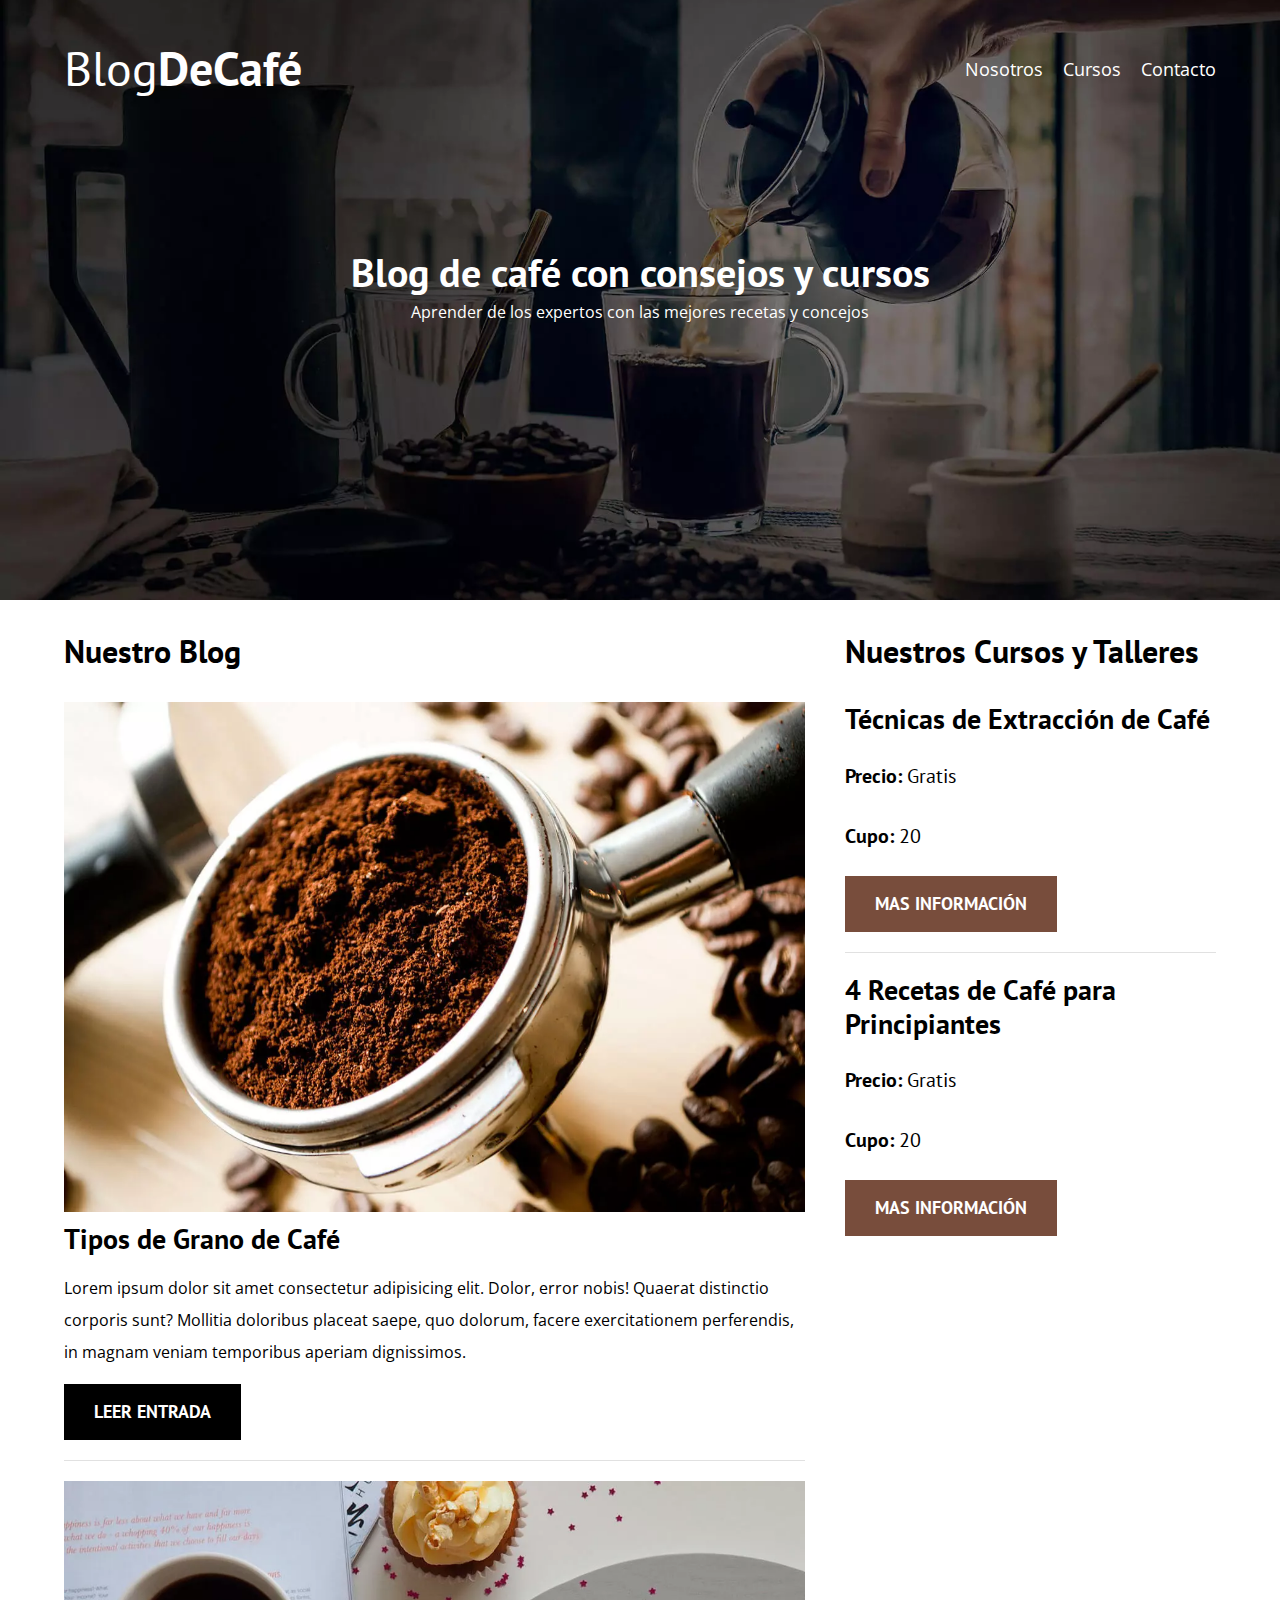
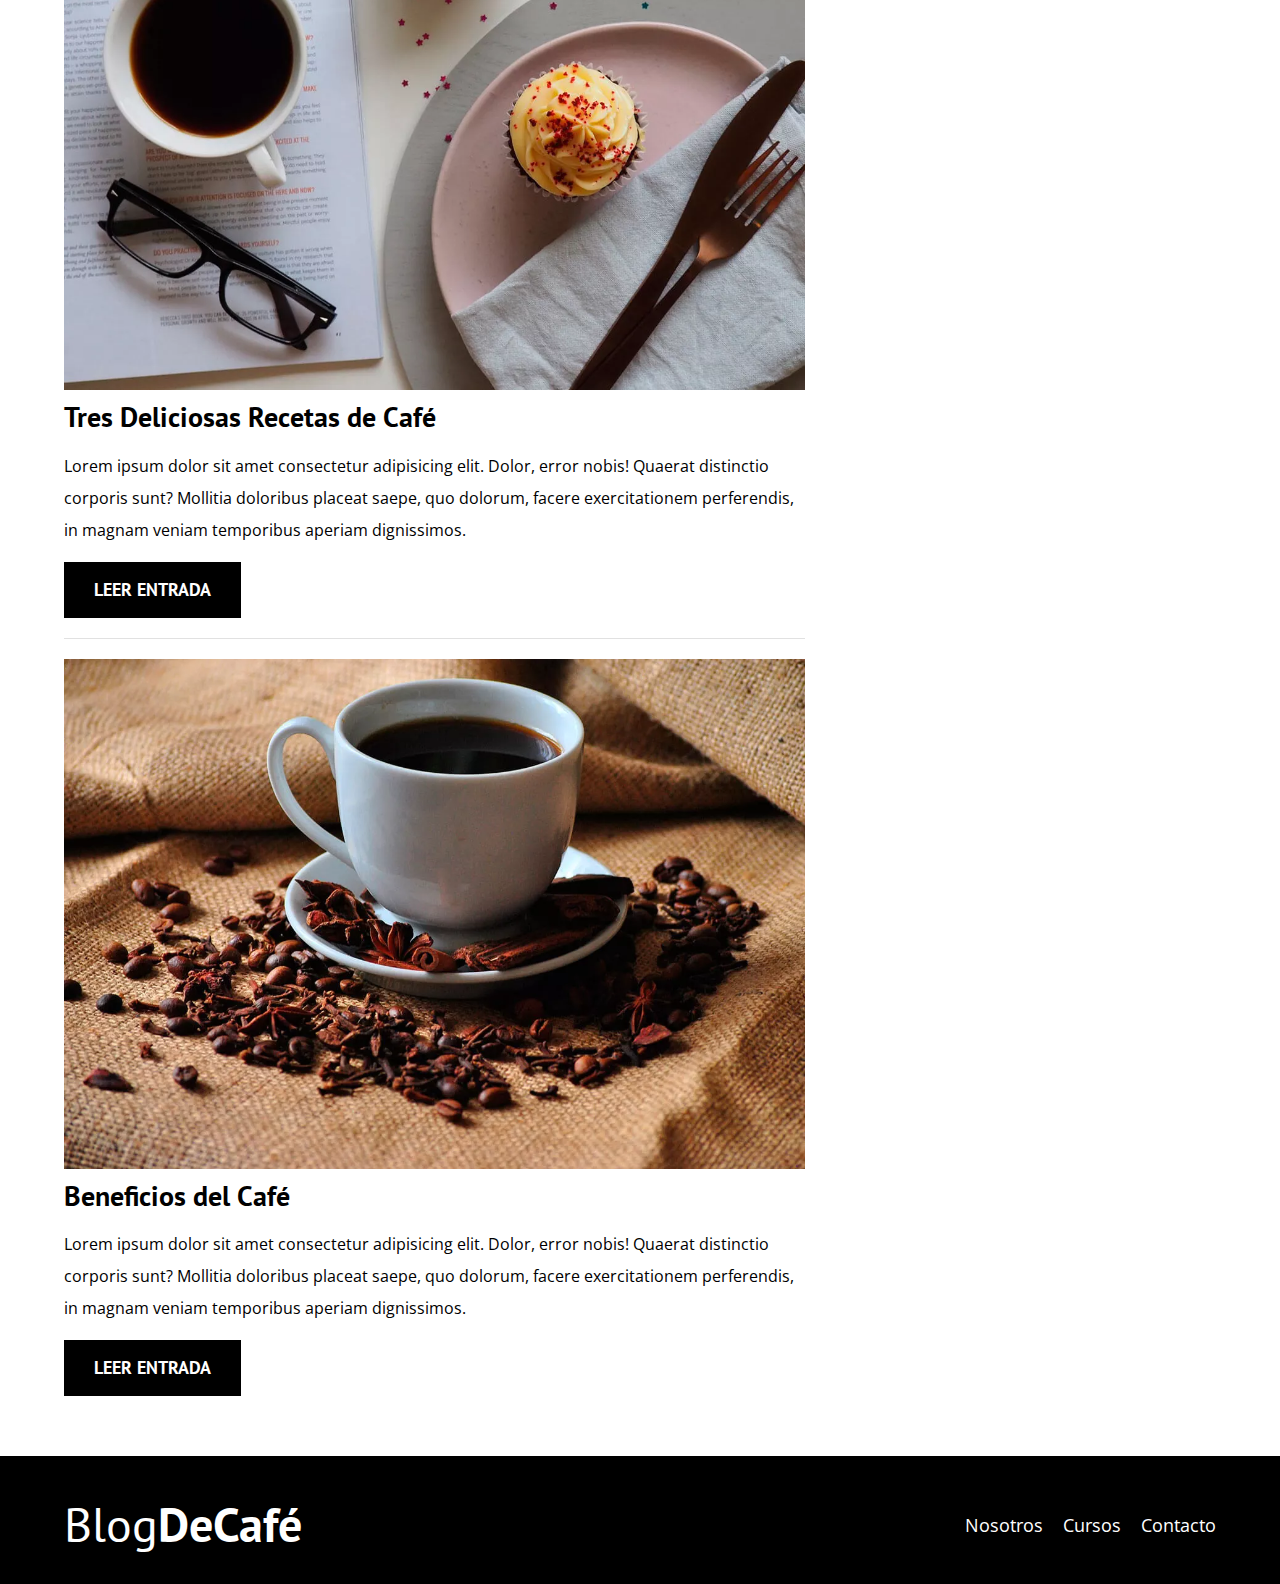
<file: index.html>
<!DOCTYPE html>
<html lang="en">

<head>
    <meta charset="UTF-8">
    <meta http-equiv="X-UA-Compatible" content="IE=edge">
    <meta name="viewport" content="width=device-width, initial-scale=1.0">
    <title>BlogDeCafé</title>
    <link rel="preconnect" href="https://fonts.gstatic.com">
    <!--Prefetch-->
    <link rel="prefetch" href="nosotros.html" as="document">

    <!--Preload-->
    <link rel="preload" href="css/normalize.css" as="style">
    <link rel="stylesheet" href="css/normalize.css">

    <link rel="preload"
        href="https://fonts.googleapis.com/css2?family=Open+Sans&family=PT+Sans:wght@400;700&display=swap"
        crossorigin="crossorigin" as="font">
    <link href="https://fonts.googleapis.com/css2?family=Open+Sans&family=PT+Sans:wght@400;700&display=swap"
        rel="stylesheet">

    <link rel="preload" href="css/style.css">
    <link rel="stylesheet" href="css/style.css">

    
</head>

<body>

    <header class="header">


        <div class="contenedor">
            <div class="barra">
                <a class="logo" href="index.html">
                    <h1 class="logo__nombre no-margin centrar-texto">Blog<span class="logo__bold">DeCafé</span></h1>
                </a>

                <nav class="navegacion">
                    <a href="nosotros.html" class="navegacion__enlace">Nosotros</a>
                    <a href="cursos.html" class="navegacion__enlace">Cursos</a>
                    <a href="contacto.html" class="navegacion__enlace">Contacto</a>
                </nav>
            </div>
        </div>

        <div class="header__texto">
            <h2 class="no-margin">Blog de café con consejos y cursos</h2>
            <p class="no-margin">Aprender de los expertos con las mejores recetas y concejos</p>
        </div>
    </header>

    <div class="contenedor contenido-principal">
        <main class="blog">
            <h3>Nuestro Blog</h3>

            <article class="entrada">
                <!--Segun lo que dice html, como las entradas del blog o las noticias van dentro de un article-->
                <picture>
                    <source loading="lazy" srcset="img/blog1.webp" type="image/webp">
                    <img loading="lazy" src="img/blog1.jpg" alt="imagen blog">
                </picture>

                <div class="entrada__imagen">
                </div>

                <div class="entrada__contenido">
                    <h4 class="no-margin">Tipos de Grano de Café</h4>
                    <p>Lorem ipsum dolor sit amet consectetur adipisicing elit. Dolor, error nobis! Quaerat distinctio
                        corporis sunt? Mollitia doloribus placeat saepe, quo dolorum, facere exercitationem perferendis,
                        in magnam veniam temporibus aperiam dignissimos.</p>
                    <a href="entrada.html" class="boton boton--primario">Leer Entrada</a>
                </div>
            </article>

            <article class="entrada">
                <!--Segun lo que dice html, como las entradas del blog o las noticias van dentro de un article-->
                <div class="entrada__imagen">
                    <picture>
                        <source loading="lazy" srcset="img/blog2.webp" type="image/webp">
                        <img loading="lazy" src="img/blog2.jpg" alt="imagen blog">
                    </picture>
                </div>

                <div class="entrada__contenido">
                    <h4 class="no-margin">Tres Deliciosas Recetas de Café</h4>
                    <p>Lorem ipsum dolor sit amet consectetur adipisicing elit. Dolor, error nobis! Quaerat distinctio
                        corporis sunt? Mollitia doloribus placeat saepe, quo dolorum, facere exercitationem perferendis,
                        in magnam veniam temporibus aperiam dignissimos.</p>
                    <a href="entrada.html" class="boton boton--primario">Leer Entrada</a>
                </div>
            </article>

            <article class="entrada">
                <!--Segun lo que dice html, como las entradas del blog o las noticias van dentro de un article-->
                <div class="entrada__imagen">
                    <picture>
                        <source loading="lazy" srcset="img/blog3.webp" type="image/webp">
                        <img loading="lazy" src="img/blog3.jpg" alt="imagen blog">
                    </picture>
                </div>

                <div class="entrada__contenido">
                    <h4 class="no-margin">Beneficios del Café</h4>
                    <p>Lorem ipsum dolor sit amet consectetur adipisicing elit. Dolor, error nobis! Quaerat distinctio
                        corporis sunt? Mollitia doloribus placeat saepe, quo dolorum, facere exercitationem perferendis,
                        in magnam veniam temporibus aperiam dignissimos.</p>
                    <a href="entrada.html" class="boton boton--primario">Leer Entrada</a>
                </div>
            </article>
        </main>
        <aside class="sidebar">
            <h3>Nuestros Cursos y Talleres</h3>

            <ul class="cursos no-padding">
                <!--es recomendado segun el html que sitemas como un listado de cosas, en este caso curso o asi, lo hagamos con ul-->
                <li class="widget-curso">
                    <h4 class="no-margin">Técnicas de Extracción de Café</h4>
                    <p class="widget-curso__label">Precio:
                        <span class="widget-curso__info">Gratis</span>
                    </p>
                    <p class="widget-curso__label">Cupo:
                        <span class="widget-curso__info">20</span>
                    </p>
                    <a href="entrada.html" class="boton boton--secundario">Mas información</a>
                </li>

                <li class="widget-curso">
                    <h4 class="no-margin">4 Recetas de Café para Principiantes</h4>
                    <p class="widget-curso__label">Precio:
                        <span class="widget-curso__info">Gratis</span>
                    </p>
                    <p class="widget-curso__label">Cupo:
                        <span class="widget-curso__info">20</span>
                    </p>
                    <a href="entrada.html" class="boton boton--secundario">Mas información</a>
                </li>
            </ul>
        </aside>
    </div>
    <footer class="footer">
        <div class="contenedor">
            <div class="barra">
                <a class="logo" href="index.html">
                    <h1 class="logo__nombre no-margin centrar-texto">Blog<span class="logo__bold">DeCafé</span></h1>
                </a>

                <nav class="navegacion">
                    <a href="nosotros.html" class="navegacion__enlace">Nosotros</a>
                    <a href="cursos.html" class="navegacion__enlace">Cursos</a>
                    <a href="contacto.html" class="navegacion__enlace">Contacto</a>
                </nav>
            </div>
        </div>
    </footer>

    <script src="js/modernizr-custom.js"></script>
</body>

</html>
</file>
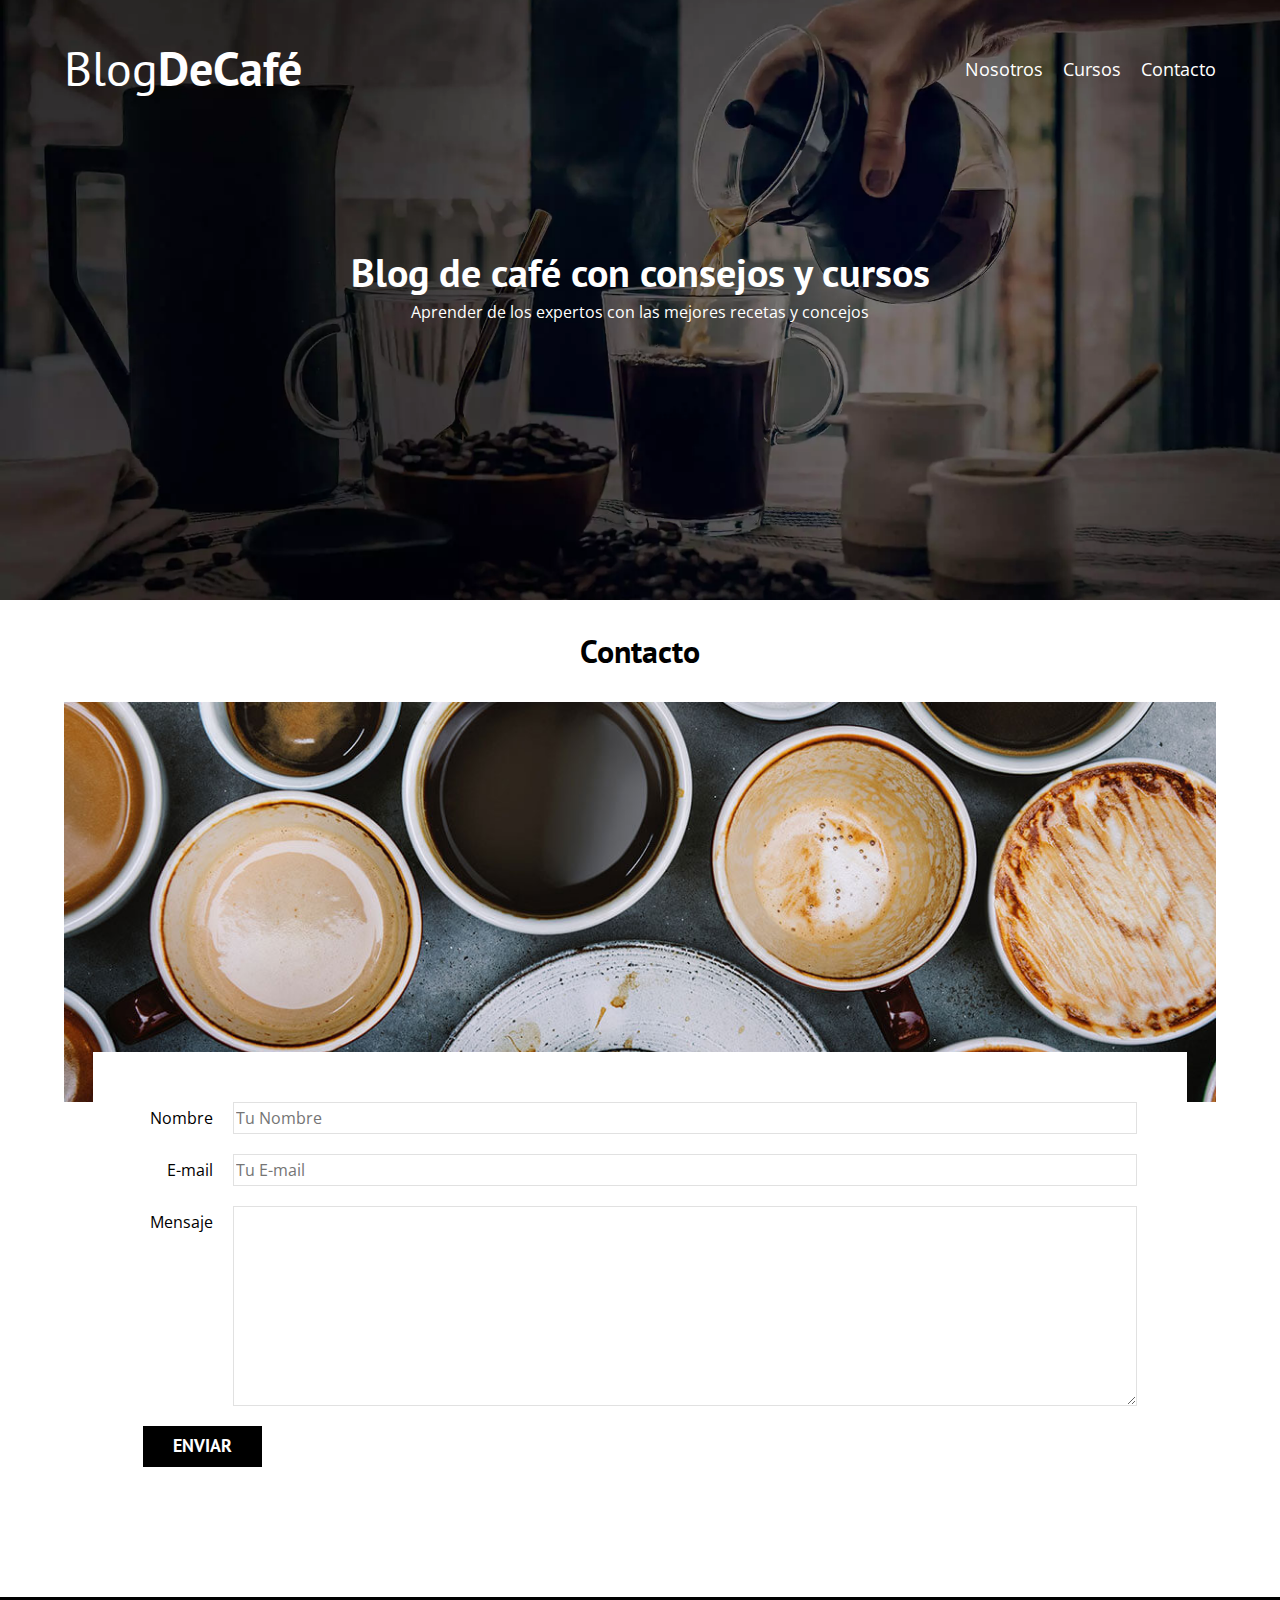
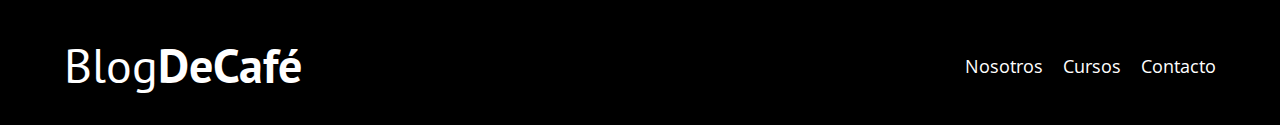
<file: contacto.html>
<!DOCTYPE html>
<html lang="en">

<head>
    <meta charset="UTF-8">
    <meta http-equiv="X-UA-Compatible" content="IE=edge">
    <meta name="viewport" content="width=device-width, initial-scale=1.0">
    <title>BlogDeCafé</title>
    <link rel="stylesheet" href="css/normalize.css">
    <link rel="preconnect" href="https://fonts.gstatic.com">
    <link href="https://fonts.googleapis.com/css2?family=Open+Sans&family=PT+Sans:wght@400;700&display=swap"
        rel="stylesheet">
    <link rel="stylesheet" href="css/style.css">
</head>

<body>

    <header class="header">


        <div class="contenedor">
            <div class="barra">
                <a class="logo" href="index.html">
                    <h1 class="logo__nombre no-margin centrar-texto">Blog<span class="logo__bold">DeCafé</span></h1>
                </a>

                <nav class="navegacion">
                    <a href="nosotros.html" class="navegacion__enlace">Nosotros</a>
                    <a href="cursos.html" class="navegacion__enlace">Cursos</a>
                    <a href="contacto.html" class="navegacion__enlace">Contacto</a>
                </nav>
            </div>
        </div>

        <div class="header__texto">
            <h2 class="no-margin">Blog de café con consejos y cursos</h2>
            <p class="no-margin">Aprender de los expertos con las mejores recetas y concejos</p>
        </div>
    </header>

    <main class="contenedor">
        <h3 class="centrar-texto">Contacto</h3>

        <div class="contacto-bg"></div>

        <form class="formulario">
            <div class="campo">
                <label class="campo__label" for="nombre">Nombre</label> <!--For utilizado para la accesibilidad WEB, al precionalo dirige al input-->
                <input class="campo__field" type="text" placeholder="Tu Nombre" id="nombre">
            </div>
            <div class="campo">
                <label  class="campo__label" for="email">E-mail</label> <!--For utilizado para la accesibilidad WEB, al precionalo dirige al input-->
                <input  class="campo__field" type="email" placeholder="Tu E-mail" id="email">
            </div>
            <div class="campo">
                <label  class="campo__label" for="mensaje">Mensaje</label> <!--For utilizado para la accesibilidad WEB, al precionalo dirige al input-->
                <textarea  class="campo__field campo__field--textarea" id="mensaje"></textarea>
            </div>

            <div class="campo">
                <input type="submit" value="Enviar" class="boton boton--primario">
            </div>
        </form>

    </main>

    <footer class="footer">
        <div class="contenedor">
            <div class="barra">
                <a class="logo" href="index.html">
                    <h1 class="logo__nombre no-margin centrar-texto">Blog<span class="logo__bold">DeCafé</span></h1>
                </a>

                <nav class="navegacion">
                    <a href="nosotros.html" class="navegacion__enlace">Nosotros</a>
                    <a href="cursos.html" class="navegacion__enlace">Cursos</a>
                    <a href="contacto.html" class="navegacion__enlace">Contacto</a>
                </nav>
            </div>
        </div>
    </footer>
    
    <script src="js/modernizr-custom.js"></script>
</body>

</html>
</file>
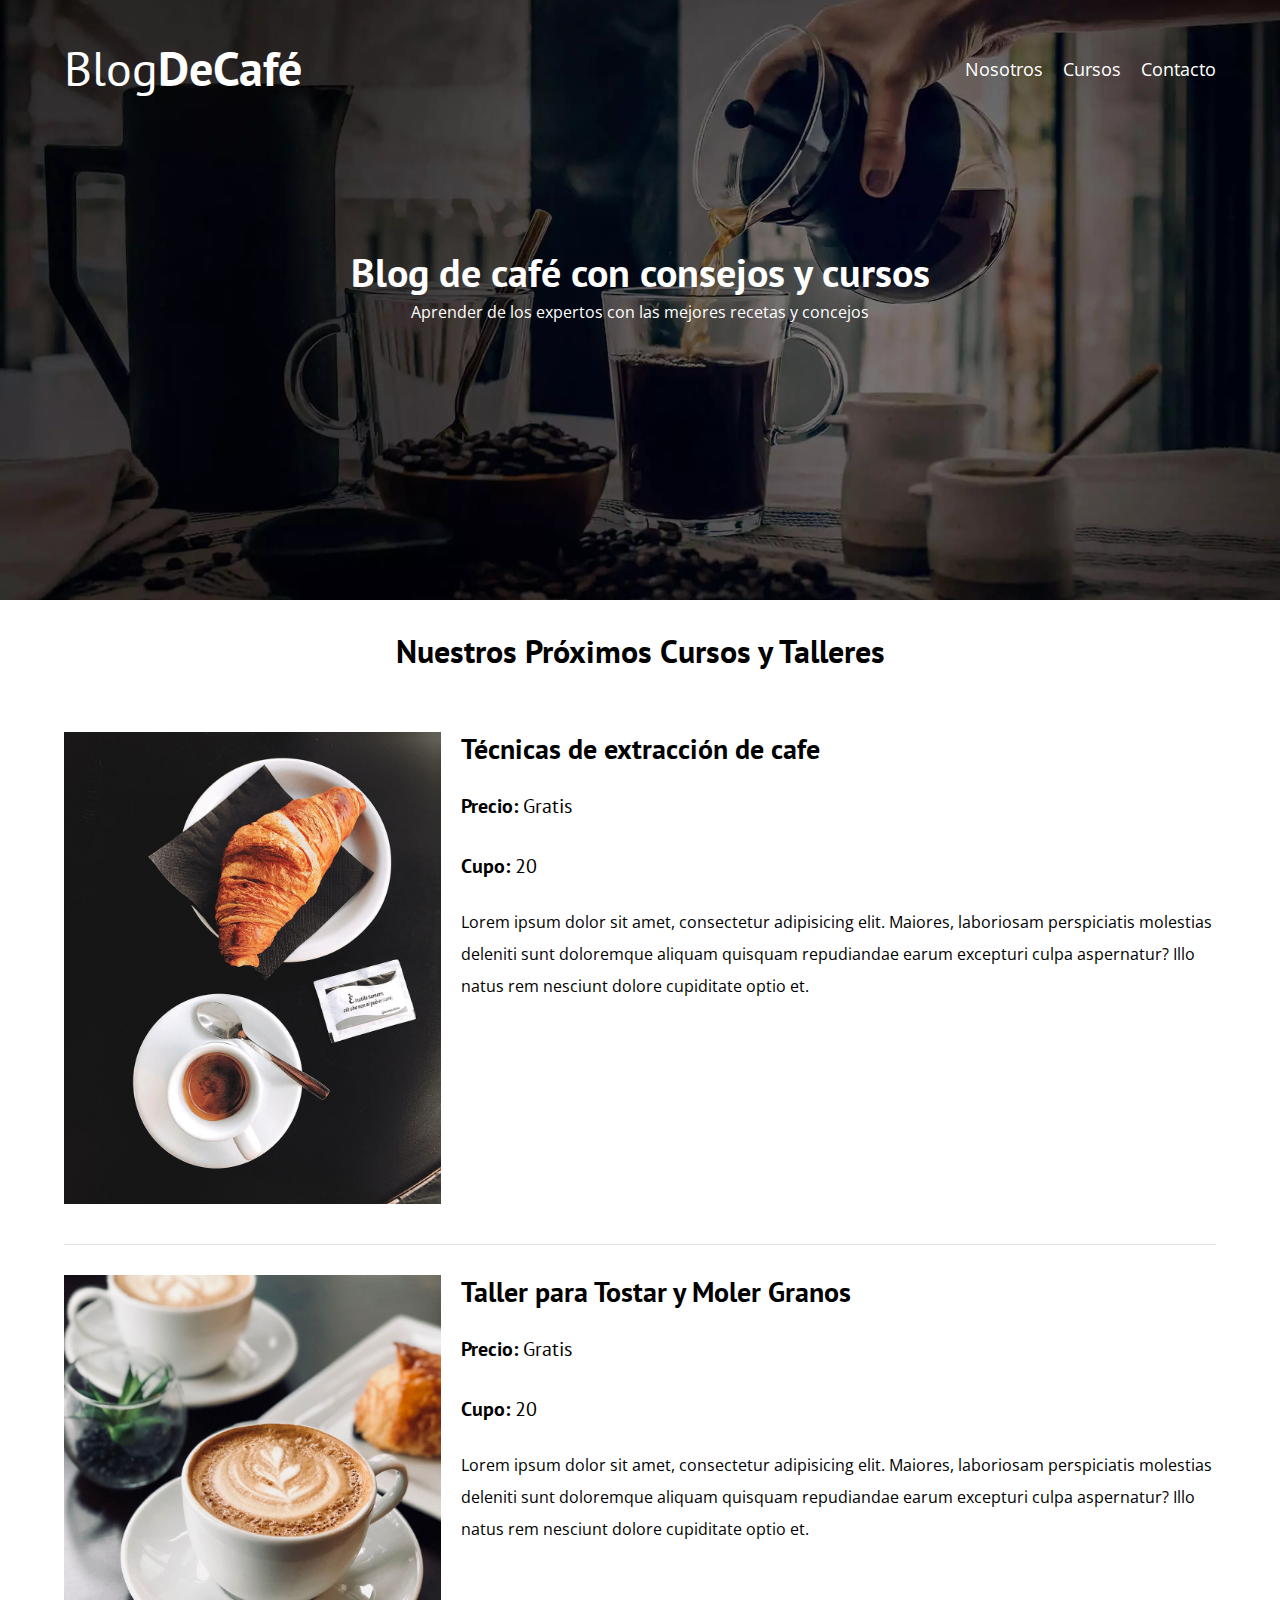
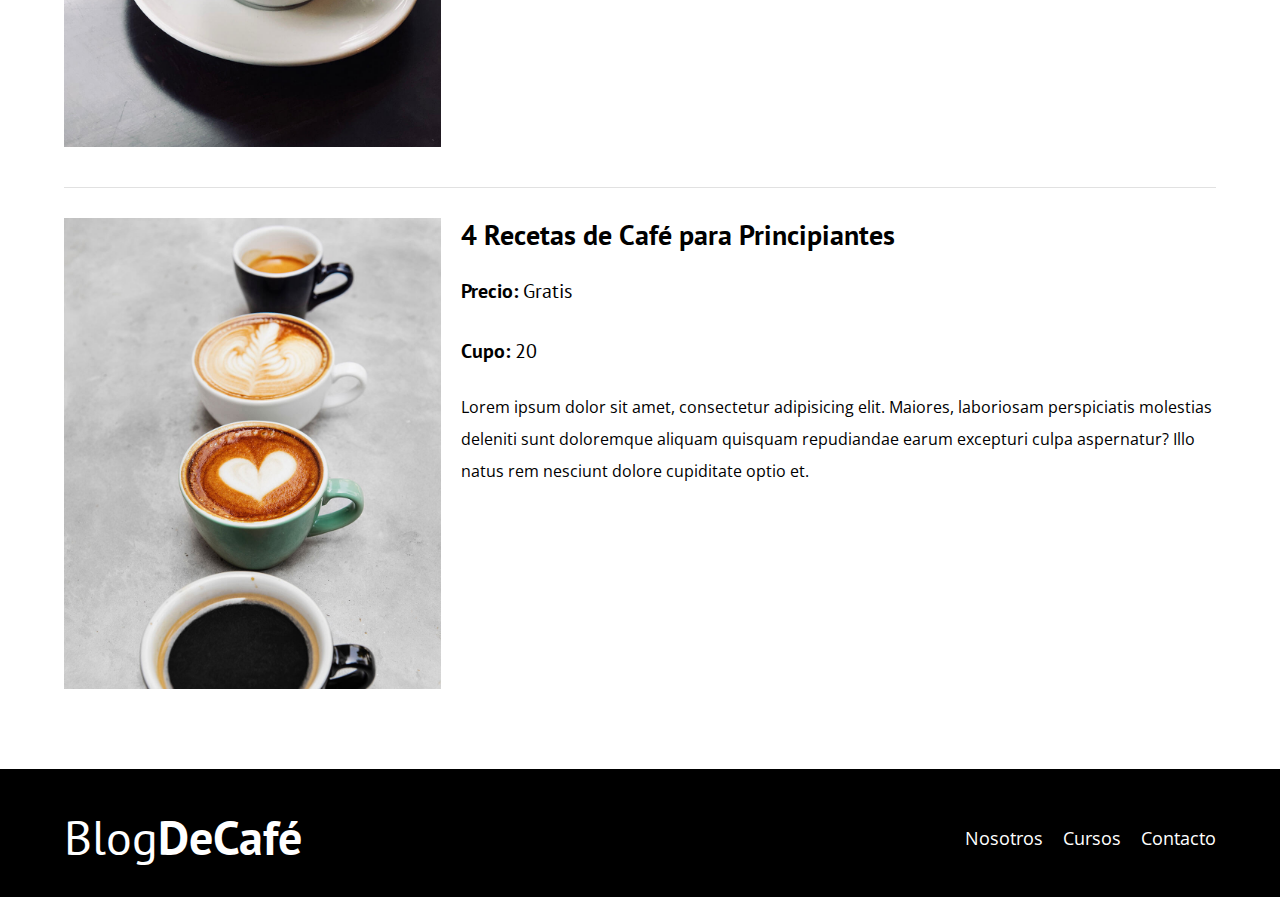
<file: cursos.html>
<!DOCTYPE html>
<html lang="en">

<head>
    <meta charset="UTF-8">
    <meta http-equiv="X-UA-Compatible" content="IE=edge">
    <meta name="viewport" content="width=device-width, initial-scale=1.0">
    <title>BlogDeCafé</title>
    <link rel="stylesheet" href="css/normalize.css">
    <link rel="preconnect" href="https://fonts.gstatic.com">
    <link href="https://fonts.googleapis.com/css2?family=Open+Sans&family=PT+Sans:wght@400;700&display=swap"
        rel="stylesheet">
    <link rel="stylesheet" href="css/style.css">
</head>

<body>

    <header class="header">


        <div class="contenedor">
            <div class="barra">
                <a class="logo" href="index.html">
                    <h1 class="logo__nombre no-margin centrar-texto">Blog<span class="logo__bold">DeCafé</span></h1>
                </a>

                <nav class="navegacion">
                    <a href="nosotros.html" class="navegacion__enlace">Nosotros</a>
                    <a href="cursos.html" class="navegacion__enlace">Cursos</a>
                    <a href="contacto.html" class="navegacion__enlace">Contacto</a>
                </nav>
            </div>
        </div>

        <div class="header__texto">
            <h2 class="no-margin">Blog de café con consejos y cursos</h2>
            <p class="no-margin">Aprender de los expertos con las mejores recetas y concejos</p>
        </div>
    </header>

    <main class="contenedor">
        <h3 class="centrar-texto">Nuestros Próximos Cursos y Talleres</h3>

        <div class="curso">
            <div class="curso__imagen">
                <img src="img/curso1.jpg" alt="Imagen del curso">
            </div>

            <div class="curso__informacion">
                <h4 class="no-margin">Técnicas de extracción de cafe</h4>
                <p class="curso__label">Precio:
                    <span class="widget-curso__info">Gratis</span>
                </p>
                <p class="curso__label">Cupo:
                    <span class="widget-curso__info">20</span>
                </p>
                <p class="curso__descripcion">
                    Lorem ipsum dolor sit amet, consectetur adipisicing elit. Maiores, laboriosam perspiciatis molestias
                    deleniti sunt doloremque aliquam quisquam repudiandae earum excepturi culpa aspernatur? Illo natus
                    rem nesciunt dolore cupiditate optio et.
                </p>
            </div> <!--.curso-informacion-->
        </div> <!--.curso-->

        <div class="curso">
            <div class="curso__imagen">
                <img src="img/curso2.jpg" alt="Imagen del curso">
            </div>

            <div class="curso__informacion">
                <h4 class="no-margin">Taller para Tostar y Moler Granos</h4>
                <p class="curso__label">Precio:
                    <span class="widget-curso__info">Gratis</span>
                </p>
                <p class="curso__label">Cupo:
                    <span class="widget-curso__info">20</span>
                </p>
                <p class="curso__descripcion">
                    Lorem ipsum dolor sit amet, consectetur adipisicing elit. Maiores, laboriosam perspiciatis molestias
                    deleniti sunt doloremque aliquam quisquam repudiandae earum excepturi culpa aspernatur? Illo natus
                    rem nesciunt dolore cupiditate optio et.
                </p>
            </div> <!--.curso-informacion-->
        </div> <!--.curso-->

        <div class="curso">
            <div class="curso__imagen">
                <img src="img/curso3.jpg" alt="Imagen del curso">
            </div>

            <div class="curso__informacion">
                <h4 class="no-margin">4 Recetas de Café para Principiantes</h4>
                <p class="curso__label">Precio:
                    <span class="widget-curso__info">Gratis</span>
                </p>
                <p class="curso__label">Cupo:
                    <span class="widget-curso__info">20</span>
                </p>
                <p class="curso__descripcion">
                    Lorem ipsum dolor sit amet, consectetur adipisicing elit. Maiores, laboriosam perspiciatis molestias
                    deleniti sunt doloremque aliquam quisquam repudiandae earum excepturi culpa aspernatur? Illo natus
                    rem nesciunt dolore cupiditate optio et.
                </p>
            </div> <!--.curso-informacion-->
        </div> <!--.curso-->

    </main>

    <footer class="footer">
        <div class="contenedor">
            <div class="barra">
                <a class="logo" href="index.html">
                    <h1 class="logo__nombre no-margin centrar-texto">Blog<span class="logo__bold">DeCafé</span></h1>
                </a>

                <nav class="navegacion">
                    <a href="nosotros.html" class="navegacion__enlace">Nosotros</a>
                    <a href="cursos.html" class="navegacion__enlace">Cursos</a>
                    <a href="contacto.html" class="navegacion__enlace">Contacto</a>
                </nav>
            </div>
        </div>
    </footer>
    
    <script src="js/modernizr-custom.js"></script>
</body>

</html>
</file>
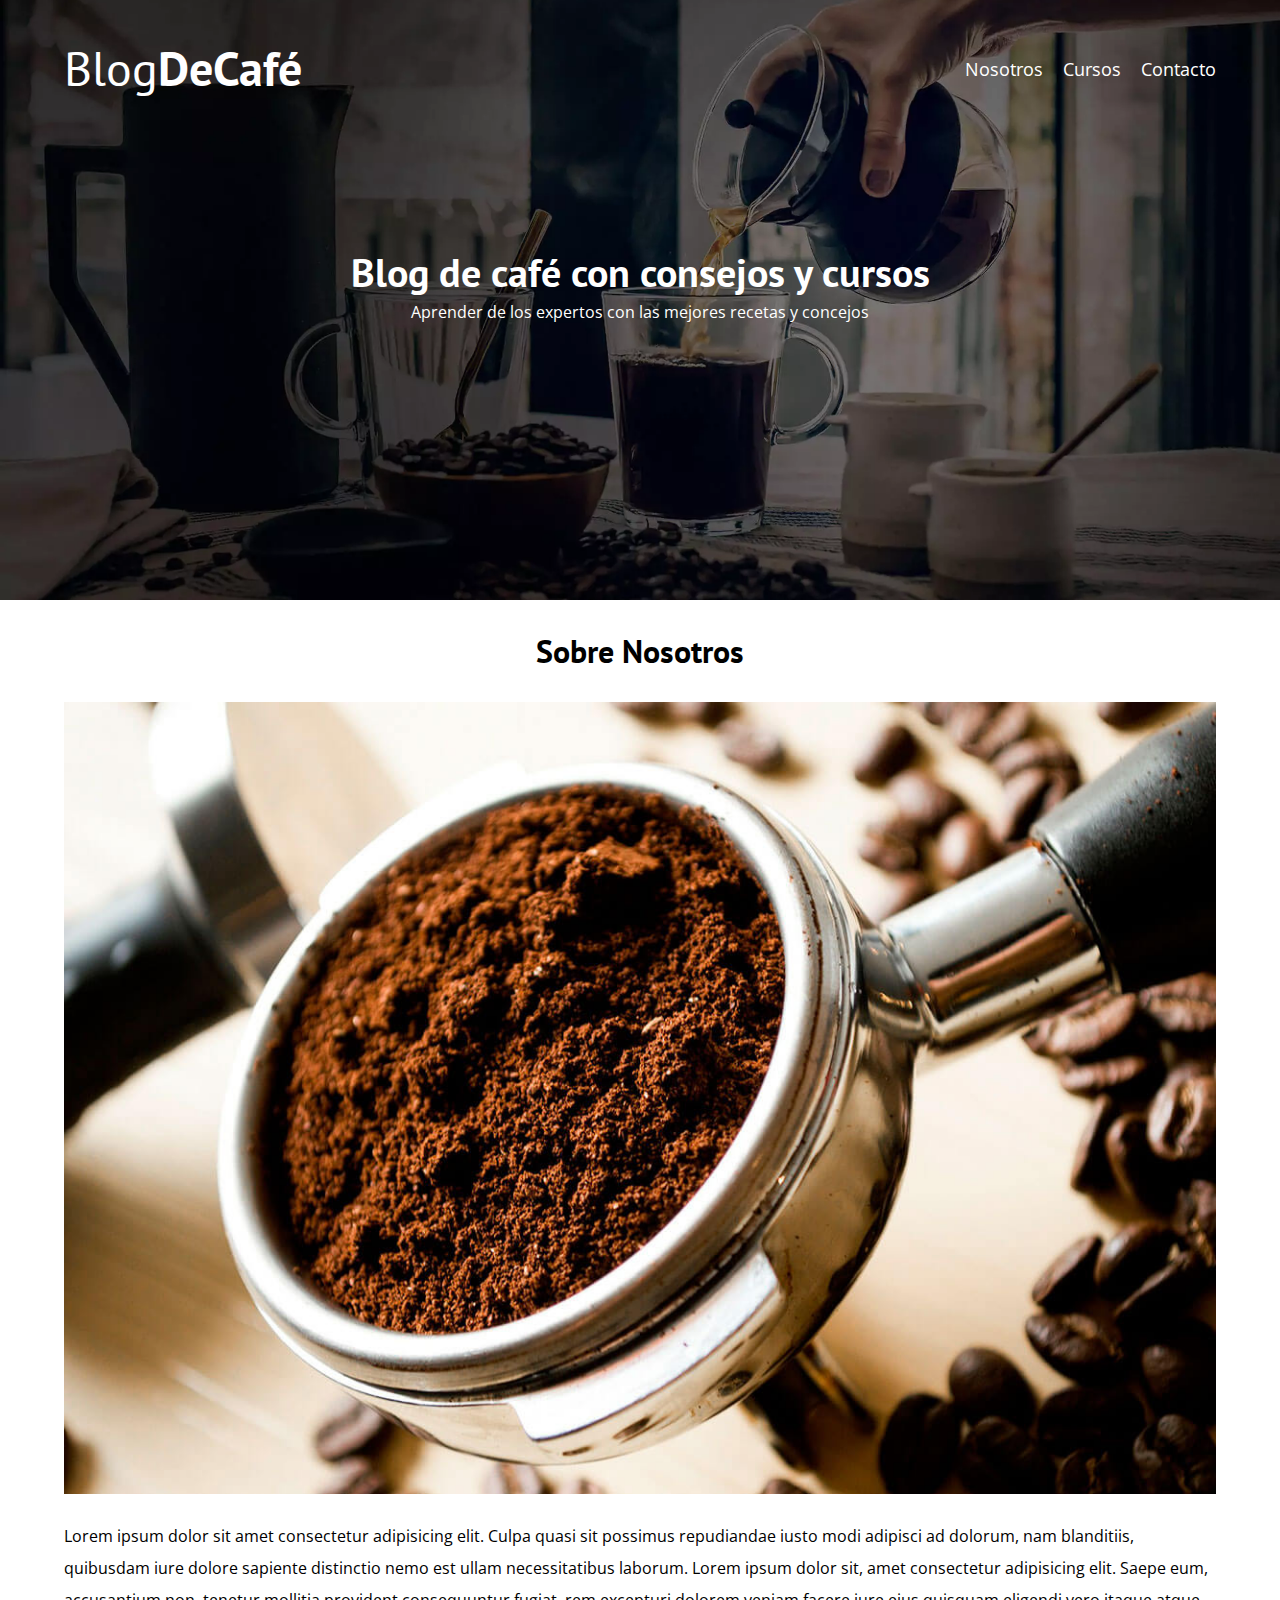
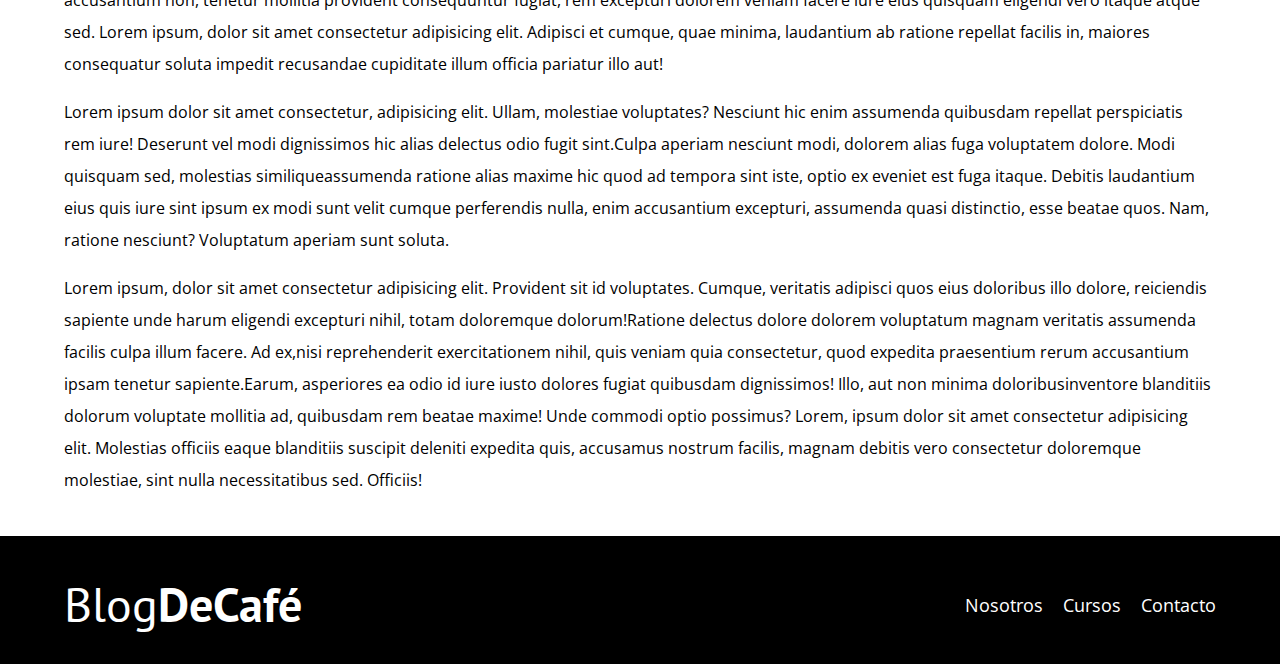
<file: entrada.html>
<!DOCTYPE html>
<html lang="en">

<head>
    <meta charset="UTF-8">
    <meta http-equiv="X-UA-Compatible" content="IE=edge">
    <meta name="viewport" content="width=device-width, initial-scale=1.0">
    <title>BlogDeCafé</title>
    <link rel="stylesheet" href="css/normalize.css">
    <link rel="preconnect" href="https://fonts.gstatic.com">
    <link href="https://fonts.googleapis.com/css2?family=Open+Sans&family=PT+Sans:wght@400;700&display=swap"
        rel="stylesheet">
    <link rel="stylesheet" href="css/style.css">
</head>

<body>

    <header class="header">


        <div class="contenedor">
            <div class="barra">
                <a class="logo" href="index.html">
                    <h1 class="logo__nombre no-margin centrar-texto">Blog<span class="logo__bold">DeCafé</span></h1>
                </a>

                <nav class="navegacion">
                    <a href="nosotros.html" class="navegacion__enlace">Nosotros</a>
                    <a href="cursos.html" class="navegacion__enlace">Cursos</a>
                    <a href="contacto.html" class="navegacion__enlace">Contacto</a>
                </nav>
            </div>
        </div>

        <div class="header__texto">
            <h2 class="no-margin">Blog de café con consejos y cursos</h2>
            <p class="no-margin">Aprender de los expertos con las mejores recetas y concejos</p>
        </div>
    </header>

    <main class="contenedor">
        <h3 class="centrar-texto">Sobre Nosotros</h3>

        <img src="img/blog1.jpg" alt="Imagen del blog">
        <p>
            Lorem ipsum dolor sit amet consectetur adipisicing elit. Culpa quasi sit possimus repudiandae iusto modi
            adipisci ad dolorum, nam blanditiis, quibusdam iure dolore sapiente distinctio nemo est ullam necessitatibus
            laborum. Lorem ipsum dolor sit, amet consectetur adipisicing elit. Saepe eum, accusantium non, tenetur
            mollitia provident consequuntur fugiat, rem excepturi dolorem veniam facere iure eius quisquam eligendi vero
            itaque atque sed. Lorem ipsum, dolor sit amet consectetur adipisicing elit. Adipisci et cumque, quae minima,
            laudantium ab ratione repellat facilis in, maiores consequatur soluta impedit recusandae cupiditate illum
            officia pariatur illo aut!</p>

        <p>Lorem ipsum dolor sit amet consectetur, adipisicing elit. Ullam, molestiae voluptates? Nesciunt hic enim
            assumenda quibusdam repellat perspiciatis rem iure! Deserunt vel modi dignissimos hic alias delectus odio
            fugit sint.Culpa aperiam nesciunt modi, dolorem alias fuga voluptatem dolore. Modi quisquam sed, molestias
            similiqueassumenda ratione alias maxime hic quod ad tempora sint iste, optio ex eveniet est fuga itaque.
            Debitis laudantium eius quis iure sint ipsum ex modi sunt velit cumque perferendis nulla, enim accusantium
            excepturi, assumenda quasi distinctio, esse beatae quos. Nam, ratione nesciunt? Voluptatum aperiam sunt
            soluta.</p>

         <p>Lorem ipsum, dolor sit amet consectetur adipisicing elit. Provident sit id voluptates. Cumque, veritatis
            adipisci quos eius doloribus illo dolore, reiciendis sapiente unde harum eligendi excepturi nihil, totam
            doloremque dolorum!Ratione delectus dolore dolorem voluptatum magnam veritatis assumenda facilis culpa illum
            facere. Ad ex,nisi reprehenderit exercitationem nihil, quis veniam quia consectetur, quod expedita praesentium rerum
            accusantium ipsam tenetur sapiente.Earum, asperiores ea odio id iure iusto dolores fugiat quibusdam
            dignissimos! Illo, aut non minima doloribusinventore blanditiis dolorum voluptate mollitia ad, quibusdam rem beatae maxime! Unde commodi optio
            possimus? Lorem, ipsum dolor sit amet consectetur adipisicing elit. Molestias officiis eaque blanditiis
            suscipit deleniti expedita quis, accusamus nostrum facilis, magnam debitis vero consectetur doloremque
            molestiae, sint nulla necessitatibus sed. Officiis!</p>
      
    </main>

    <footer class="footer">
        <div class="contenedor">
            <div class="barra">
                <a class="logo" href="index.html">
                    <h1 class="logo__nombre no-margin centrar-texto">Blog<span class="logo__bold">DeCafé</span></h1>
                </a>

                <nav class="navegacion">
                    <a href="nosotros.html" class="navegacion__enlace">Nosotros</a>
                    <a href="cursos.html" class="navegacion__enlace">Cursos</a>
                    <a href="contacto.html" class="navegacion__enlace">Contacto</a>
                </nav>
            </div>
        </div>
    </footer>
    
    <script src="js/modernizr-custom.js"></script>
</body>

</html>
</file>
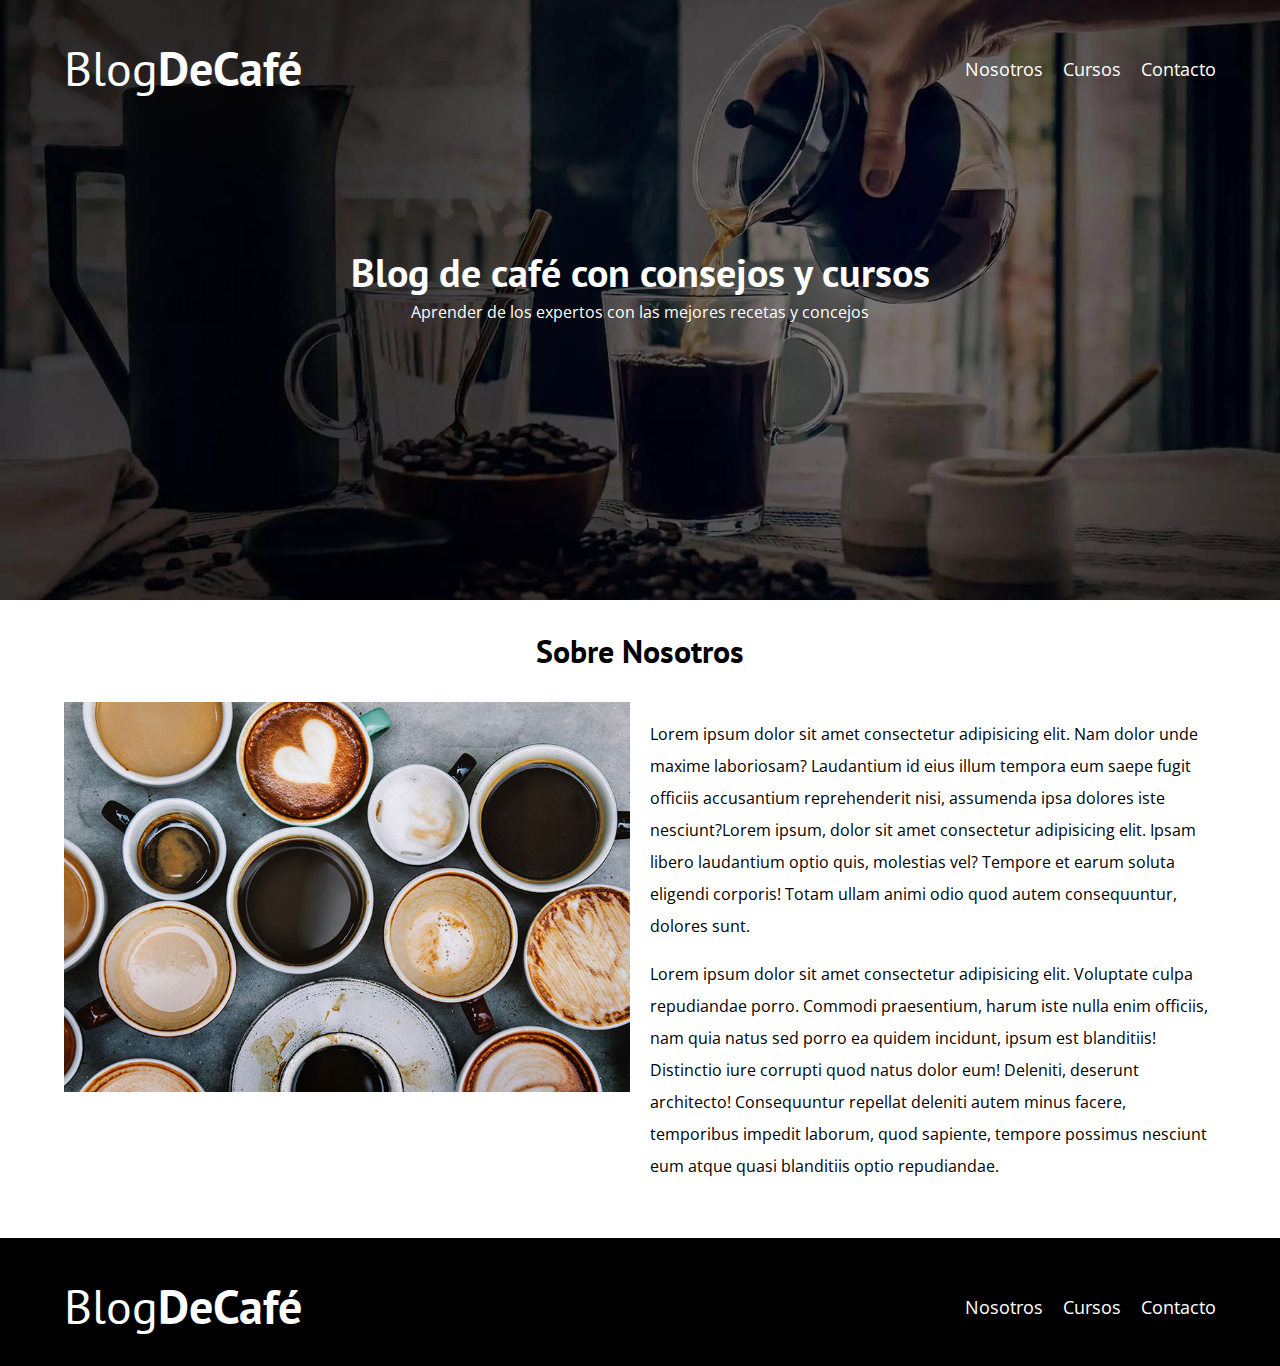
<file: nosotros.html>
<!DOCTYPE html>
<html lang="en">

<head>
    <meta charset="UTF-8">
    <meta http-equiv="X-UA-Compatible" content="IE=edge">
    <meta name="viewport" content="width=device-width, initial-scale=1.0">
    <title>BlogDeCafé</title>
    <link rel="stylesheet" href="css/normalize.css">
    <link rel="preconnect" href="https://fonts.gstatic.com">
    <link href="https://fonts.googleapis.com/css2?family=Open+Sans&family=PT+Sans:wght@400;700&display=swap"
        rel="stylesheet">
    <link rel="stylesheet" href="css/style.css">
</head>

<body>

    <header class="header">


        <div class="contenedor">
            <div class="barra">
                <a class="logo" href="index.html">
                    <h1 class="logo__nombre no-margin centrar-texto">Blog<span class="logo__bold">DeCafé</span></h1>
                </a>

                <nav class="navegacion">
                    <a href="nosotros.html" class="navegacion__enlace">Nosotros</a>
                    <a href="cursos.html" class="navegacion__enlace">Cursos</a>
                    <a href="contacto.html" class="navegacion__enlace">Contacto</a>
                </nav>
            </div>
        </div>

        <div class="header__texto">
            <h2 class="no-margin">Blog de café con consejos y cursos</h2>
            <p class="no-margin">Aprender de los expertos con las mejores recetas y concejos</p>
        </div>
    </header>

    <main class="contenedor">
        <h3 class="centrar-texto">Sobre Nosotros</h3>

        <div class="sobre-nosotros">
            <div class="sobre-nosotros__imagen">
                <img src="img/nosotros.jpg" alt="imagen nosotros">
            </div>
            <div class="sobre-nosotros__texto">
                <p>
                    Lorem ipsum dolor sit amet consectetur adipisicing elit. Nam dolor unde maxime laboriosam?
                    Laudantium id eius illum tempora eum saepe fugit officiis accusantium reprehenderit nisi, assumenda
                    ipsa dolores iste nesciunt?Lorem ipsum, dolor sit amet consectetur adipisicing elit. Ipsam libero
                    laudantium optio quis, molestias vel? Tempore et earum soluta eligendi corporis! Totam ullam animi
                    odio quod autem consequuntur, dolores sunt.
                </p>
                <p>
                    Lorem ipsum dolor sit amet consectetur adipisicing elit. Voluptate culpa repudiandae porro. Commodi
                    praesentium, harum iste nulla enim officiis, nam quia natus sed porro ea quidem incidunt, ipsum est
                    blanditiis! Distinctio iure corrupti quod natus dolor eum! Deleniti, deserunt architecto! Consequuntur repellat
                    deleniti autem minus facere, temporibus impedit laborum, quod sapiente, tempore possimus nesciunt
                    eum atque quasi blanditiis optio repudiandae.
                </p>
            </div>
        </div>
    </main>

    <footer class="footer">
        <div class="contenedor">
            <div class="barra">
                <a class="logo" href="index.html">
                    <h1 class="logo__nombre no-margin centrar-texto">Blog<span class="logo__bold">DeCafé</span></h1>
                </a>

                <nav class="navegacion">
                    <a href="nosotros.html" class="navegacion__enlace">Nosotros</a>
                    <a href="cursos.html" class="navegacion__enlace">Cursos</a>
                    <a href="contacto.html" class="navegacion__enlace">Contacto</a>
                </nav>
            </div>
        </div>
    </footer>
    
    <script src="js/modernizr-custom.js"></script>
</body>

</html>
</file>
<file: css/style.css>
:root {
    --fuenteHeading: 'PT Sans', sans-serif;
    --fuenteParrafos: 'Open Sans', sans-serif;

    --primario: #784D3C;
    --gris: #e1e1e1;
    --blanco: #ffffff;
    --negro: #000000;
}

html {
    box-sizing: border-box;
    font-size: 62.5%; /*1 rem sea igual a 10 pixeles*/
}
*, *:before, *:after {
    box-sizing: inherit;
}
body {
    font-family: var(--fuenteParrafos);
    font-size: 1.6rem;
    line-height: 2; /*en los blogs es bueno tener un interlineado alto para que sea mas facil de leer el contenido*/
}

/*  Globales    */
.contenedor {
    max-width: 120rem;
    width: 90%;
    /*width: min(90%, 120rem); esto es exactamente lo mismo que las dos lineas de arriba, es mas nuevo*/
    margin: 0 auto; /*Estas tres propiedades centran cualquier contenido*/
}
* {
    text-decoration: none;
}
h1, h2, h3, h4 {
    font-family: var(--fuenteHeading);
    line-height: 1.2;
}
h1 {
    font-size: 4.8rem;
}
h2 {
    font-size: 4rem;
}
h3 {
    font-size: 3.2rem;
}
h4 {
    font-size: 2.8rem;
}
img {
    max-width: 100%;
}
/** Utilidades**/
.no-margin {
    margin: 0;
}
.no-padding {
    padding: 0;
}
.centrar-texto {
    text-align: center;
}

/* Header*/
.webp .header {
    
    background-image: url(../img/banner.webp);
}
.no-webp .header {
    
    background-image: url(../img/banner.jpg);
}
.header {
    height: 60rem;
    background-size: cover;
    background-repeat: no-repeat;
    background-position: center center; /*, primer valor = horizontal, ssegundo = vertical. Para que al hacer mas pequena la pagina siempre fluya hacia al centro*/

}
.header__texto {
    text-align: center;
    color: var(--blanco);
    margin-top: 5rem;
}
@media (min-width: 768px) {
    .header__texto {
        margin-top: 15rem;
    }
}
.barra {
    padding-top: 4rem;
}

@media (min-width: 768px) {
    .barra {
        display: flex;/*Como estamos colocando o acomodando elementos dentro de un contenedo ahi se utiliza mejor flexbox*/
        justify-content: space-between; /*alinear contenido horizontalmente*/
        align-items: center; /*alinear verticalmente*/
    }
}

.logo {
    color: var(--blanco);
    
}
.logo__nombre {
    font-weight: 400;
}
.logo__bold {
    font-weight: 700;
}
@media (min-width: 768px) {
    .navegacion {
        display: flex;
        gap: 2rem;
    }    
    
}
.navegacion__enlace {
    display: block;
    text-align: center;
    font-size: 1.8rem;
    color: var(--blanco);
}

@media (min-width: 768px) {
    .contenido-principal {
        display: grid; /*Para poder posicionar esos elementos*/
        grid-template-columns: 2fr 1fr; /*la primera toma 2 terceras partes y la otra solo una*/
        column-gap: 4rem;
    }
}

.entrada {
    border-bottom: 1px solid var(--gris);
    margin-bottom: 2rem;
}
.entrada:last-of-type { /*ultimo article*/
    border: none;
    margin-bottom: 0;
}
.boton {
    display: block;
    font-family: var(--fuenteHeading);
    color: var(--blanco);
    text-align: center;
    padding: 1rem 3rem;
    font-size: 1.8rem;
    text-transform: uppercase;
    font-weight: 700;
    margin-bottom: 2rem;
    border: none;
}
@media (min-width: 768px) {
    .boton {
       /* display: inline; Los display inline son inmunes al margin y tambien al width, por esto, se usa el inline-block*/
        display: inline-block;
    }
    
}
.boton:hover {
    cursor: pointer;
}
.boton--primario {
    background-color: var(--negro);
}
.boton--secundario {
    background-color: var(--primario);
}
.cursos {
    list-style: none; /*Quitar las vinetas*/

}
.widget-curso {
    border-bottom: 1px solid var(--gris);
    margin-bottom: 2rem;
}
.widget-curso:last-of-type {
    border: none;
    margin-bottom: 0;
}
.widget-curso__label {
    font-family: var(--fuenteHeading);
    font-weight: bold;
}
.widget-curso__info {
    font-weight: normal;
}
.widget-curso__label,
.widget-curso__info {
    font-size: 2rem;
}

.footer {
    background-color: var(--negro);
    padding-bottom: 3rem;
    margin-top: 4rem;
}

/*Sobre Nosotros*/
@media (min-width: 768px) {
    .sobre-nosotros {
        display: flex;
        justify-content: space-between;
        /*gap: 2rem;*/
    }
    .sobre-nosotros__texto {
        flex: 0 0 calc(50% - 1rem); 
        /*flex:1;  Factor de Crecimiento*/
    }
    .sobre-nosotros__imagen {
        flex: 0 0 calc(50% - 1rem); 
        /* flex: 1; por cada ves que este va a ganar un pixel, el de texto gana 2*/
    }
    
    /*.sobre-nosotros__imagen,
    .sobre-nosotros__texto {
        flex-basis: calc(50% - 1rem); /*esto simula el gap, y tiene mas soporte*/
        /*flex-basis: 50%; dos columnas de 50 %}*/

    
/*  DE ESTA MANERA SE LOGRA LO MISMO PERO CON GRID
    .sobre-nosotros { 
        display: grid;
        grid-template-columns: repeat(2, 1fr);
        column-gap: 2rem;
    } */
}

/*      CURSOS      */

.curso {
    padding: 3rem 0;
    border-bottom: 1px solid var(--gris);
}
@media (min-width: 768px) {
    .curso {
        display: grid;
        grid-template-columns: 1fr 2fr;
        column-gap: 2rem;
    }
}

.curso:last-of-type {
    border: none;
}
.curso__label {
    font-family: var(--fuenteHeading);
    font-weight: bold;
}
.curso__info {
    font-weight: normal;
}
.curso__label,
.curso__info {
    font-size: 2rem;
}

/*      CONTACTO        */
.contacto-bg {
    background-image: url(../img/contacto.jpg);
    height: 40rem;
    background-size: cover;
    background-repeat: no-repeat;
}

.formulario {
    background-color: var(--blanco);
    margin: -5rem auto 0 auto; /*ARRIBA, DERECHA, ABAJO, IZQUIERDA*/
    width: 95%;
    padding: 5rem;
}
.campo {
    display: flex; /*Aunque ya se acomoda de izquierda a derecha, lo usamos para el shorthan de felx: 0 0 0*/
    margin-bottom: 2rem;
    
}
.campo__label {
    flex: 0 0 9rem;/*QUE CRESCA, QUE SE HAGA MAS PEQUENO, VALOR BASE*/
    text-align: right;
    padding-right: 2rem;
}
.campo__field {
    flex:  1; /*SI UN ELEMENTO TIENE EL FLEX 0 COMO ARRIBA EN EL LABEL, Y ESTE TIENE UN FACTOR DE CRECIMIENTO DE 1, TOMARA TODO EL RESTO DEL CAMPO QUE ESTE DISPONIBLE*/
    border: 1px solid var(--gris);
}
.campo__field--textarea {
    height: 20rem;
}
</file>
